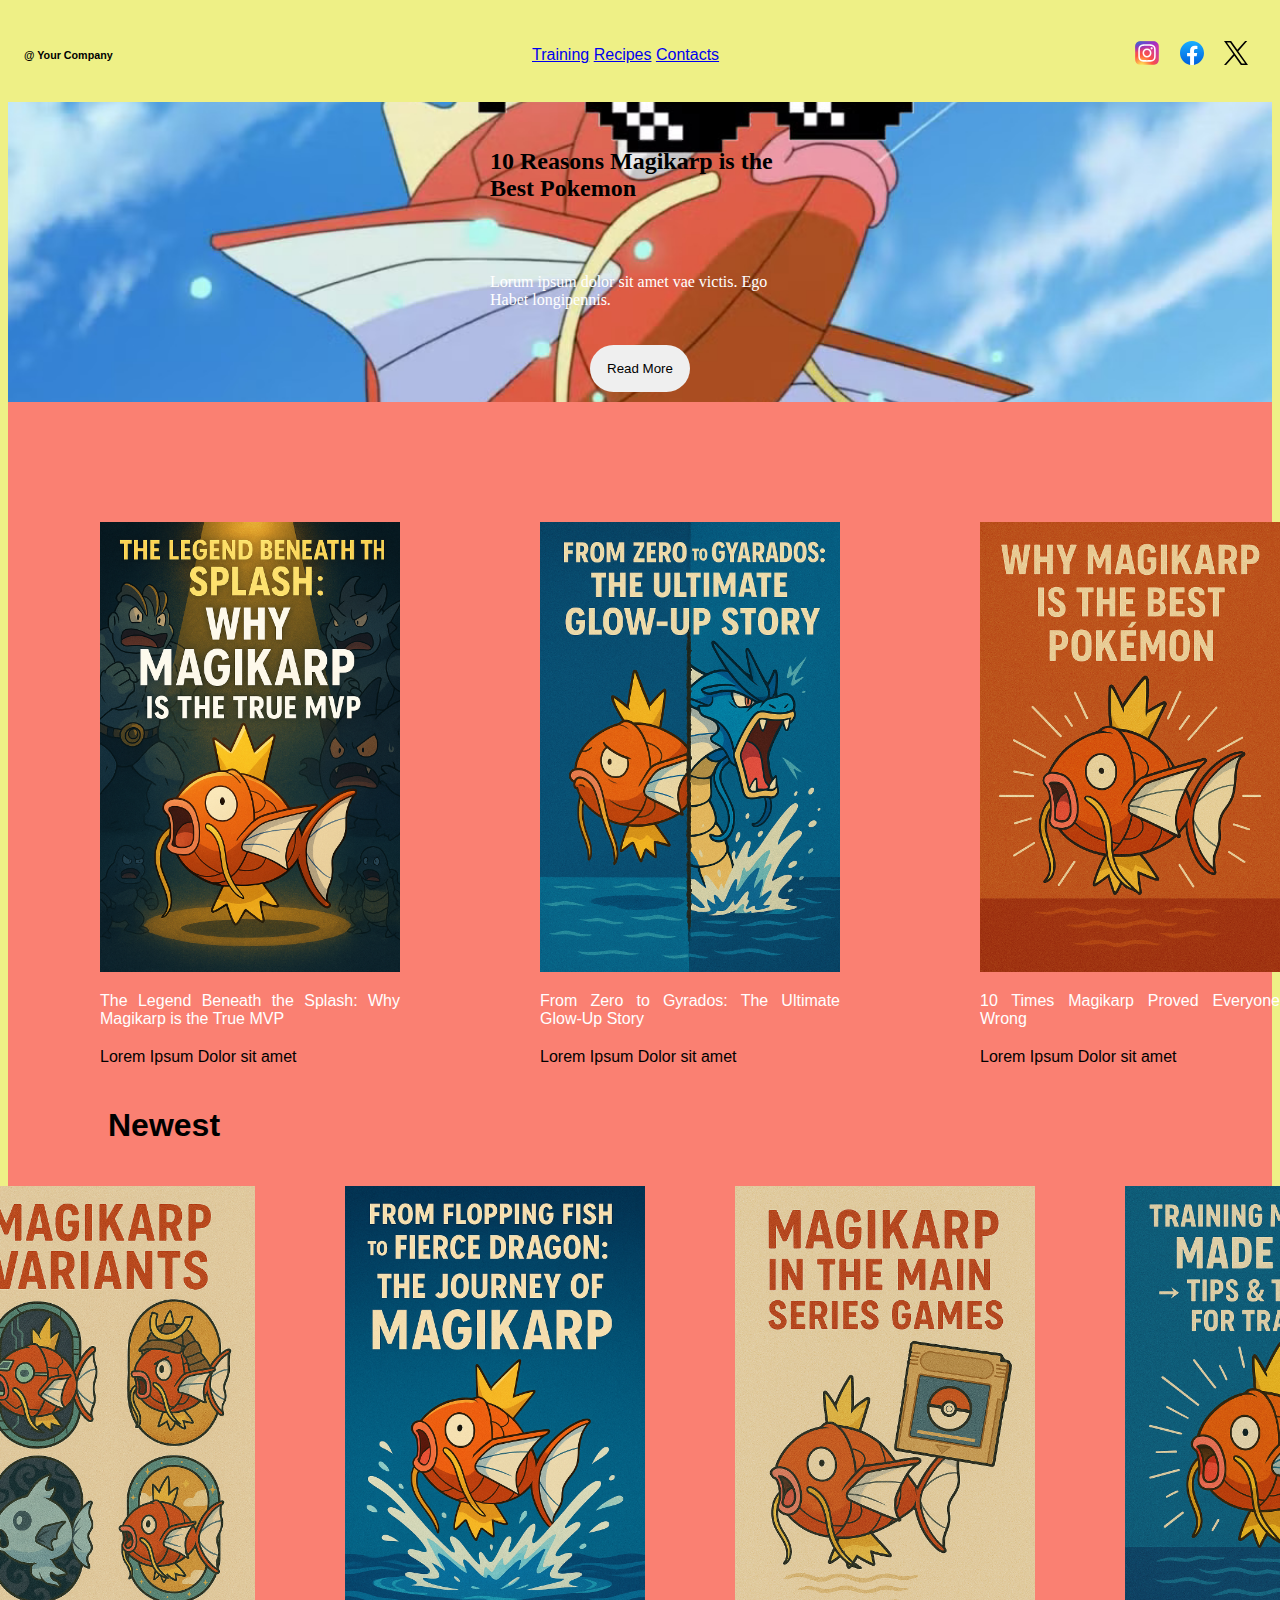
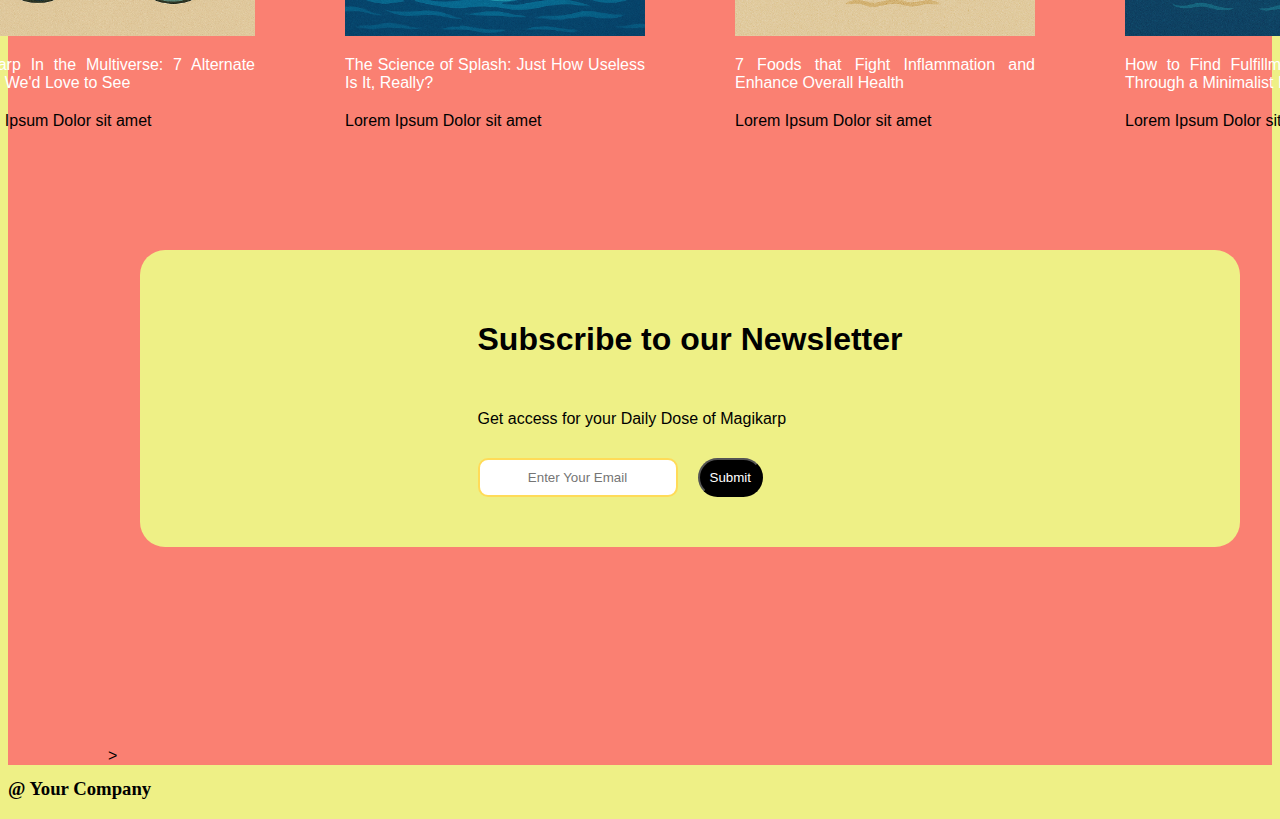
<file: index.html>
<html>
    <head>
        <title>Cool Magikarp Facts</title>
        <meta charset="UTF-8">
        <link rel="stylesheet" href="styles/style.css">
    </head>
    <body>
        <header>
            <div id="head">
            <div id="com">
                <h6>@ Your Company</h6>
            </div>
                <div id="navbar">
                <nav>
                    <a href="placeholder">Training</a>
                    <a href="placeholder">Recipes</a> 
                    <a href="placeholder">Contacts</a>
                </nav>
                </div>
            <div id="socials">
                <a href="www.instagram.com"><img src="images/insta.svg" alt="instagram logo"></a>
                <a href="www.facebook.com"><img src="images/facebook.svg" alt="facebook logo"></a>
                <a href="www.twitter.com"><img src="images/twitter.svg" alt="twitter logo"></a>
            </div>
        </div>
            <div id="banner">
                <h2>
                    10 Reasons Magikarp is the Best Pokemon
                </h2>
                <p1 id="pee">Lorum ipsum dolor sit amet vae victis. Ego Habet longipennis.</p1>
                <a href="placeholder"><button type="button" id="button">Read More</button></a>

            </div>
            <main>
                <div id="principal">
                    <div class="article"><img src="images/true_mvp.png" alt="true_mvp.png"><p1>The Legend Beneath the Splash: Why Magikarp is the True MVP</p1><p2>Lorem Ipsum Dolor sit amet</p2></div>
                    <div class="article"><img src="images/glow-up.png" alt="glow-up.png"><p1>From Zero to Gyrados: The Ultimate Glow-Up Story</p1><p2>Lorem Ipsum Dolor sit amet</p2></div>
                    <div class="article"><img src="images/best-pokemon.png" alt="best-pokemon.png"><p1>10 Times Magikarp Proved Everyone Wrong</p1><p2>Lorem Ipsum Dolor sit amet</p2></div>
                </div>
                <div id="new">
                <h1>Newest</h1>
                </div>
                <div id="newest">
                    <div class="article"><img src="images/variants.png" alt="variants.png"><p1>Magikarp In the Multiverse: 7 Alternate Forms We'd Love to See</p1><p2>Lorem Ipsum Dolor sit amet</p2></div>
                    <div class="article"><img src="images/journey.png" alt="journey.png"><p1>The Science of Splash: Just How Useless Is It, Really?</p1><p2>Lorem Ipsum Dolor sit amet</p2></div>
                    <div class="article"><img src="images/main-series.png" alt="main-series.png"><p1>7 Foods that Fight Inflammation and Enhance Overall Health</p1><p2>Lorem Ipsum Dolor sit amet</p2></div>
                    <div class="article"><img src="images/tips-tricks.png" alt="tips-tricks.png"><p1>How to Find Fulfillment and Happiness Through a Minimalist Lifestyle</p1><p2>Lorem Ipsum Dolor sit amet</p2></div>
                </div>
                <div id="newsletter">
                    <h1>Subscribe to our Newsletter</h1>
                    <p1>Get access for your Daily Dose of Magikarp</p1>
                    <div id="email">
                    <input type="text" name="email" placeholder="Enter Your Email">
                    <button type="submit">Submit</button>
                    </div>
                </div>>
            </div>
            </main><footer>
                <h3>
                    @ Your Company
                </h3>            
            </footer>
    </body>
</html>
</file>
<file: styles/style.css>
body {
  background-color: #eef086;
}

#head {
    font-family: Arial, Helvetica, sans-serif;
    width: 100%;
    height: auto;
    display: flex;
    justify-content: space-between;
    background-color: #eef086;
    align-items: center;

}

#com, #navbar, #socials {
  padding: 1rem;
  min-width: 100px;
  justify-content: space-between;
  align-items: center;
}

#navbar {
  justify-content: space-between;
  gap: 10px;
}


#socials img {
  width: 24px;
  height: 24px;
  margin: 0 0.5rem;
}

#banner {
    background-image: url("../images/Pokemon-Magikarp-With-Deal-With-It-Glasses.jpg");
    width: 100%;
    height: 300;
    background-size: cover;
    background-repeat: no-repeat;
    justify-content: center;
    justify-items: center;
    align-items: center;
    display: grid;
    place-items: center;
    background-position: center;
    
}
#com {
  width: 100px;
}
h2, #pee, #button {
  justify-items: center;
  padding: 1rem;
  min-width: 100px;
  justify-content: space-between;
  align-items: center;
  max-width: 600px
}

h2, #pee {
  width: 300px;
}


#pee {
  color: white;
}

#button {
  border: none;
  border-radius: 25px;
}

#principal {
  padding-top: 100px;
  display: flex;
  justify-content: space-evenly;
  gap: 100px;
}

.article {

  padding: auto;
  display: grid;
  width: 100%;
  text-align: justify;
  padding: 20px;
  margin: 0;
  gap: 20px;
}

.article :first-child {
  max-width: 300px;
}

.article :nth-child(2) {
  color: white;
}


main {
  background-color: salmon;
  justify-items: center;
  padding-left: 100px;
  font-family: Arial, Helvetica, sans-serif;
  margin: 0;
  margin-bottom: -5;
}

#new {
  display: flex;
  justify-content: flex-start;
  margin-right: auto;
}

#newest {
  display: flex;
  justify-content: center;
  max-width: 600px;
  gap: 50px;
}

#newsletter {
  margin-top: 100px;
  justify-content: center;
  gap: 30px;
  width: 1000px;
  background-color: #eef086;
  border-radius: 25px;
  display: grid;
  padding: 50px;
  margin-bottom: 200px;
}

#newsletter :first-child {
  width: fit-content;
  text-align: center;
}

#email {
  display: flex;
  gap: 20px;

}

#email :first-child {
  border-style: solid;
  border-color: #FFDB58;
  min-width: 200px;
  border-radius: 10px;
}
#email :nth-child(2) {
  border-radius: 25px;
  color: white;
  background-color: black;
  padding: 10px;

}

footer {
  background-color: #eef086;
  margin: 0;
  margin-top: 0;
}
</file>
